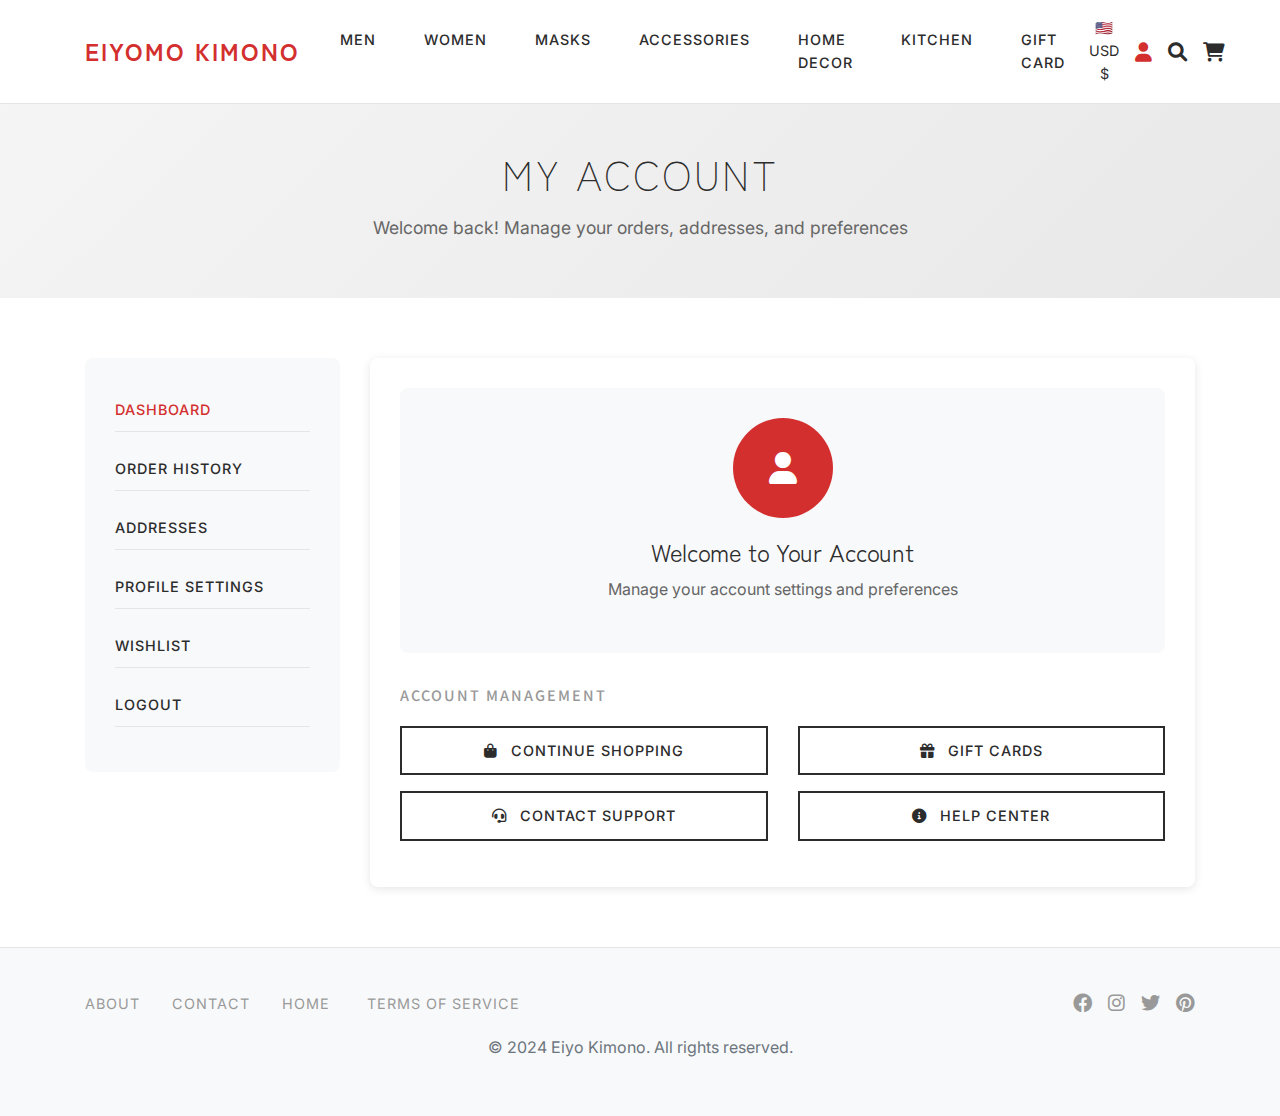
<file: user profile.html>
<!DOCTYPE html>
<html lang="en">
<head>
    <meta charset="UTF-8">
    <meta name="viewport" content="width=device-width, initial-scale=1.0">
    <title>My Account | Eiyo Kimono | Traditional & Modern Japanese Kimono</title>
    <!-- Bootstrap 4 CSS -->
    <link href="https://cdnjs.cloudflare.com/ajax/libs/bootstrap/4.6.2/css/bootstrap.min.css" rel="stylesheet">
    <!-- Font Awesome -->
    <link href="https://cdnjs.cloudflare.com/ajax/libs/font-awesome/6.0.0/css/all.min.css" rel="stylesheet">
    <!-- Google Fonts - Inter + Japanese Fonts -->
    <link href="https://fonts.googleapis.com/css2?family=Inter:wght@300;400;500;600;700&family=Noto+Sans+JP:wght@300;400;500;600;700&family=Zen+Kaku+Gothic+New:wght@300;400;500;700&display=swap" rel="stylesheet">
    <style>
        * {
            margin: 0;
            padding: 0;
            box-sizing: border-box;
        }

        body {
            font-family: 'Inter', 'Noto Sans JP', sans-serif;
            line-height: 1.6;
            color: #2c2c2c;
            background-color: #fff;
        }

        /* Navigation */
        .navbar {
            background-color: #fff;
            border-bottom: 1px solid #e5e5e5;
            padding: 1rem 0;
        }

        .navbar-brand {
            font-family: 'Zen Kaku Gothic New', 'Noto Sans JP', sans-serif;
            font-weight: 700;
            font-size: 1.5rem;
            color: #d32f2f !important;
            letter-spacing: 2px;
        }

        .navbar-nav .nav-link {
            color: #2c2c2c !important;
            font-weight: 500;
            font-size: 0.9rem;
            letter-spacing: 1px;
            text-transform: uppercase;
            margin: 0 1rem;
        }

        .navbar-nav .nav-link:hover {
            color: #d32f2f !important;
        }

        .navbar-icons {
            display: flex;
            align-items: center;
            gap: 1rem;
        }

        .navbar-icons .currency-selector {
            border: none;
            background: none;
            color: #2c2c2c;
            font-size: 0.9rem;
        }

        .navbar-icons i {
            font-size: 1.2rem;
            color: #2c2c2c;
            cursor: pointer;
        }

        .navbar-icons .active {
            color: #d32f2f !important;
        }

        /* Page Header */
        .page-header {
            background: linear-gradient(135deg, #f5f5f5 0%, #e8e8e8 100%);
            padding: 80px 0 40px;
            margin-top: 70px;
            text-align: center;
        }

        .page-header h1 {
            font-family: 'Zen Kaku Gothic New', 'Noto Sans JP', sans-serif;
            font-size: 2.5rem;
            font-weight: 300;
            color: #2c2c2c;
            margin-bottom: 1rem;
            letter-spacing: 3px;
            text-transform: uppercase;
        }

        .page-header p {
            font-size: 1.1rem;
            color: #666666;
            font-weight: 400;
        }

        /* Account Section */
        .account-section {
            padding: 60px 0;
        }

        .account-sidebar {
            background-color: #f8f9fa;
            border-radius: 8px;
            padding: 30px;
            margin-bottom: 30px;
        }

        .account-nav {
            list-style: none;
            padding: 0;
            margin: 0;
        }

        .account-nav li {
            margin-bottom: 15px;
        }

        .account-nav a {
            color: #2c2c2c;
            text-decoration: none;
            font-weight: 500;
            font-size: 0.9rem;
            letter-spacing: 1px;
            text-transform: uppercase;
            display: block;
            padding: 10px 0;
            border-bottom: 1px solid #e5e5e5;
            transition: color 0.3s;
        }

        .account-nav a:hover,
        .account-nav a.active {
            color: #d32f2f;
        }

        .account-content {
            background-color: #fff;
            border-radius: 8px;
            padding: 30px;
            box-shadow: 0 2px 10px rgba(0,0,0,0.1);
        }

        .content-title {
            font-family: 'Zen Kaku Gothic New', 'Noto Sans JP', sans-serif;
            font-size: 1.8rem;
            font-weight: 300;
            color: #2c2c2c;
            margin-bottom: 30px;
            letter-spacing: 2px;
        }

        .section-title {
            font-family: 'Noto Sans JP', sans-serif;
            font-size: 0.9rem;
            color: #999999;
            font-weight: 500;
            letter-spacing: 2px;
            text-transform: uppercase;
            margin-bottom: 20px;
        }

        /* Profile Card */
        .profile-card {
            background-color: #f8f9fa;
            border-radius: 8px;
            padding: 30px;
            margin-bottom: 30px;
            text-align: center;
        }

        .profile-avatar {
            width: 100px;
            height: 100px;
            border-radius: 50%;
            background-color: #d32f2f;
            display: flex;
            align-items: center;
            justify-content: center;
            margin: 0 auto 20px;
            font-size: 2rem;
            color: white;
        }

        .profile-name {
            font-family: 'Zen Kaku Gothic New', 'Noto Sans JP', sans-serif;
            font-size: 1.5rem;
            font-weight: 400;
            color: #2c2c2c;
            margin-bottom: 10px;
        }

        .profile-email {
            color: #666666;
            margin-bottom: 20px;
        }

        /* Order History */
        .order-item {
            background-color: #f8f9fa;
            border-radius: 8px;
            padding: 20px;
            margin-bottom: 15px;
            border-left: 4px solid #d32f2f;
        }

        .order-header {
            display: flex;
            justify-content: space-between;
            align-items: center;
            margin-bottom: 10px;
        }

        .order-number {
            font-weight: 600;
            color: #2c2c2c;
        }

        .order-status {
            background-color: #28a745;
            color: white;
            padding: 5px 15px;
            border-radius: 20px;
            font-size: 0.8rem;
            font-weight: 500;
            text-transform: uppercase;
            letter-spacing: 1px;
        }

        .order-status.pending {
            background-color: #ffc107;
            color: #2c2c2c;
        }

        .order-status.processing {
            background-color: #17a2b8;
        }

        .order-details {
            display: flex;
            justify-content: space-between;
            align-items: center;
            color: #666666;
            font-size: 0.9rem;
        }

        /* Address Cards */
        .address-card {
            background-color: #f8f9fa;
            border-radius: 8px;
            padding: 25px;
            margin-bottom: 20px;
            border-left: 4px solid #d32f2f;
        }

        .address-title {
            font-weight: 600;
            color: #2c2c2c;
            margin-bottom: 15px;
            display: flex;
            align-items: center;
            gap: 10px;
        }

        .address-content {
            color: #666666;
            line-height: 1.8;
        }

        /* Buttons */
        .btn-primary {
            background-color: #2c2c2c;
            border: 2px solid #2c2c2c;
            color: white;
            padding: 12px 30px;
            font-weight: 500;
            letter-spacing: 1px;
            text-transform: uppercase;
            font-size: 0.9rem;
            border-radius: 0;
        }

        .btn-primary:hover {
            background-color: #d32f2f;
            border-color: #d32f2f;
        }

        .btn-outline-dark {
            border: 2px solid #2c2c2c;
            color: #2c2c2c;
            padding: 12px 30px;
            font-weight: 500;
            letter-spacing: 1px;
            text-transform: uppercase;
            font-size: 0.9rem;
            border-radius: 0;
        }

        .btn-outline-dark:hover {
            background-color: #2c2c2c;
            border-color: #2c2c2c;
        }

        .btn-sm {
            padding: 8px 20px;
            font-size: 0.8rem;
        }

        /* Form Styles */
        .form-group label {
            font-weight: 500;
            color: #2c2c2c;
            margin-bottom: 8px;
            font-size: 0.9rem;
            letter-spacing: 1px;
            text-transform: uppercase;
        }

        .form-control {
            border: 2px solid #e5e5e5;
            border-radius: 0;
            padding: 12px 15px;
            font-size: 0.9rem;
        }

        .form-control:focus {
            border-color: #d32f2f;
            box-shadow: none;
        }

        /* Stats Cards */
        .stats-card {
            background-color: #f8f9fa;
            border-radius: 8px;
            padding: 25px;
            text-align: center;
            margin-bottom: 20px;
        }

        .stats-number {
            font-size: 2rem;
            font-weight: 700;
            color: #d32f2f;
            margin-bottom: 10px;
        }

        .stats-label {
            color: #666666;
            font-size: 0.9rem;
            text-transform: uppercase;
            letter-spacing: 1px;
            font-weight: 500;
        }

        /* Footer */
        .footer {
            background-color: #f8f9fa;
            border-top: 1px solid #e5e5e5;
            padding: 40px 0;
            text-align: center;
        }

        .footer-content {
            display: flex;
            justify-content: space-between;
            align-items: center;
            flex-wrap: wrap;
        }

        .footer-links {
            display: flex;
            gap: 2rem;
        }

        .footer-links a {
            color: #999999;
            text-decoration: none;
            font-size: 0.9rem;
            letter-spacing: 1px;
            text-transform: uppercase;
        }

        .social-links {
            display: flex;
            gap: 1rem;
        }

        .social-links a {
            color: #999999;
            font-size: 1.2rem;
        }

        /* Responsive */
        @media (max-width: 768px) {
            .page-header h1 {
                font-size: 2rem;
            }
            
            .account-sidebar {
                margin-bottom: 20px;
            }
            
            .navbar-nav .nav-link {
                margin: 0.5rem 0;
            }
            
            .footer-content {
                flex-direction: column;
                gap: 2rem;
            }
            
            .order-header {
                flex-direction: column;
                align-items: flex-start;
                gap: 10px;
            }
            
            .order-details {
                flex-direction: column;
                align-items: flex-start;
                gap: 5px;
            }
        }
    </style>
</head>
<body>
    <!-- Navigation -->
    <nav class="navbar navbar-expand-lg navbar-light fixed-top">
        <div class="container">
            <a class="navbar-brand" href="index.html">EIYOMO KIMONO</a>
            <button class="navbar-toggler" type="button" data-toggle="collapse" data-target="#navbarNav">
                <span class="navbar-toggler-icon"></span>
            </button>
            <div class="collapse navbar-collapse" id="navbarNav">
                <ul class="navbar-nav mx-auto">
                    <li class="nav-item">
                        <a class="nav-link" href="#men">Men</a>
                    </li>
                    <li class="nav-item">
                        <a class="nav-link" href="#women">Women</a>
                    </li>
                    <li class="nav-item">
                        <a class="nav-link" href="mask page.html">Masks</a>
                    </li>
                    <li class="nav-item">
                        <a class="nav-link" href="#accessories">Accessories</a>
                    </li>
                    <li class="nav-item">
                        <a class="nav-link" href="#home-decor">Home Decor</a>
                    </li>
                    <li class="nav-item">
                        <a class="nav-link" href="#kitchen">Kitchen</a>
                    </li>
                    <li class="nav-item">
                        <a class="nav-link" href="#gift-card">Gift Card</a>
                    </li>
                </ul>
                <div class="navbar-icons">
                    <div class="dropdown">
                        <button class="currency-selector" type="button">
                            🇺🇸 USD $
                        </button>
                    </div>
                    <i class="fas fa-user active"></i>
                    <i class="fas fa-search"></i>
                    <i class="fas fa-shopping-cart"></i>
                </div>
            </div>
      </div>
    </nav>

    <!-- Page Header -->
    <section class="page-header">
        <div class="container">
            <h1>My Account</h1>
            <p>Welcome back! Manage your orders, addresses, and preferences</p>
        </div>
    </section>

    <!-- Account Section -->
    <section class="account-section">
        <div class="container">
            <div class="row">
                <!-- Sidebar -->
                <div class="col-lg-3 col-md-4">
                    <div class="account-sidebar">
                        <ul class="account-nav">
                            <li><a href="#dashboard" class="active">Dashboard</a></li>
                            <li><a href="#orders">Order History</a></li>
                            <li><a href="#addresses">Addresses</a></li>
                            <li><a href="#profile">Profile Settings</a></li>
                            <li><a href="#wishlist">Wishlist</a></li>
                            <li><a href="#logout">Logout</a></li>
                        </ul>
                    </div>
                </div>

                <!-- Main Content -->
                <div class="col-lg-9 col-md-8">
                    <div class="account-content">
                        <!-- Welcome Message -->
                        <div class="profile-card">
                            <div class="profile-avatar">
                                <i class="fas fa-user"></i>
                            </div>
                            <h3 class="profile-name">Welcome to Your Account</h3>
                            <p class="profile-email">Manage your account settings and preferences</p>
                        </div>

                        <!-- Account Actions -->
                        <div class="mt-4">
                            <p class="section-title">Account Management</p>
                            <div class="row">
                                <div class="col-md-6 mb-3">
                                    <button class="btn btn-outline-dark btn-block">
                                        <i class="fas fa-shopping-bag mr-2"></i>
                                        Continue Shopping
                                    </button>
                                </div>
                                <div class="col-md-6 mb-3">
                                    <button class="btn btn-outline-dark btn-block">
                                        <i class="fas fa-gift mr-2"></i>
                                        Gift Cards
                                    </button>
                                </div>
                            </div>
                            <div class="row">
                                <div class="col-md-6 mb-3">
                                    <button class="btn btn-outline-dark btn-block">
                                        <i class="fas fa-headset mr-2"></i>
                                        Contact Support
                                    </button>
                                </div>
                                <div class="col-md-6 mb-3">
                                    <button class="btn btn-outline-dark btn-block">
                                        <i class="fas fa-info-circle mr-2"></i>
                                        Help Center
                                    </button>
                                </div>
                            </div>
                        </div>
                    </div>
                </div>
            </div>
        </div>
    </section>

    <!-- Footer -->
    <footer class="footer">
        <div class="container">
            <div class="footer-content">
                <div class="footer-links">
                    <a href="#">About</a>
                    <a href="#">Contact</a>
                    <a href="kimono 4 copy.html">Home&nbsp;</a>
                    <a href="#">Terms of Service</a>
                </div>
                <div class="social-links">
                    <a href="#"><i class="fab fa-facebook"></i></a>
                    <a href="#"><i class="fab fa-instagram"></i></a>
                    <a href="#"><i class="fab fa-twitter"></i></a>
                    <a href="#"><i class="fab fa-pinterest"></i></a>
                </div>
            </div>
            <div class="text-center mt-3">
                <p class="text-muted">&copy; 2024 Eiyo Kimono. All rights reserved.</p>
            </div>
        </div>
    </footer>

    <!-- jQuery and Bootstrap 4 JS -->
    <script src="https://cdnjs.cloudflare.com/ajax/libs/jquery/3.6.0/jquery.min.js"></script>
    <script src="https://cdnjs.cloudflare.com/ajax/libs/bootstrap/4.6.2/js/bootstrap.min.js"></script>
    
    <script>
        // Simple tab functionality for account navigation
        $(document).ready(function() {
            $('.account-nav a').click(function(e) {
                e.preventDefault();
                $('.account-nav a').removeClass('active');
                $(this).addClass('active');
                
                // You can add content switching logic here
                console.log('Switched to: ' + $(this).text());
            });
        });
    </script>
</body>
</html>
</file>
